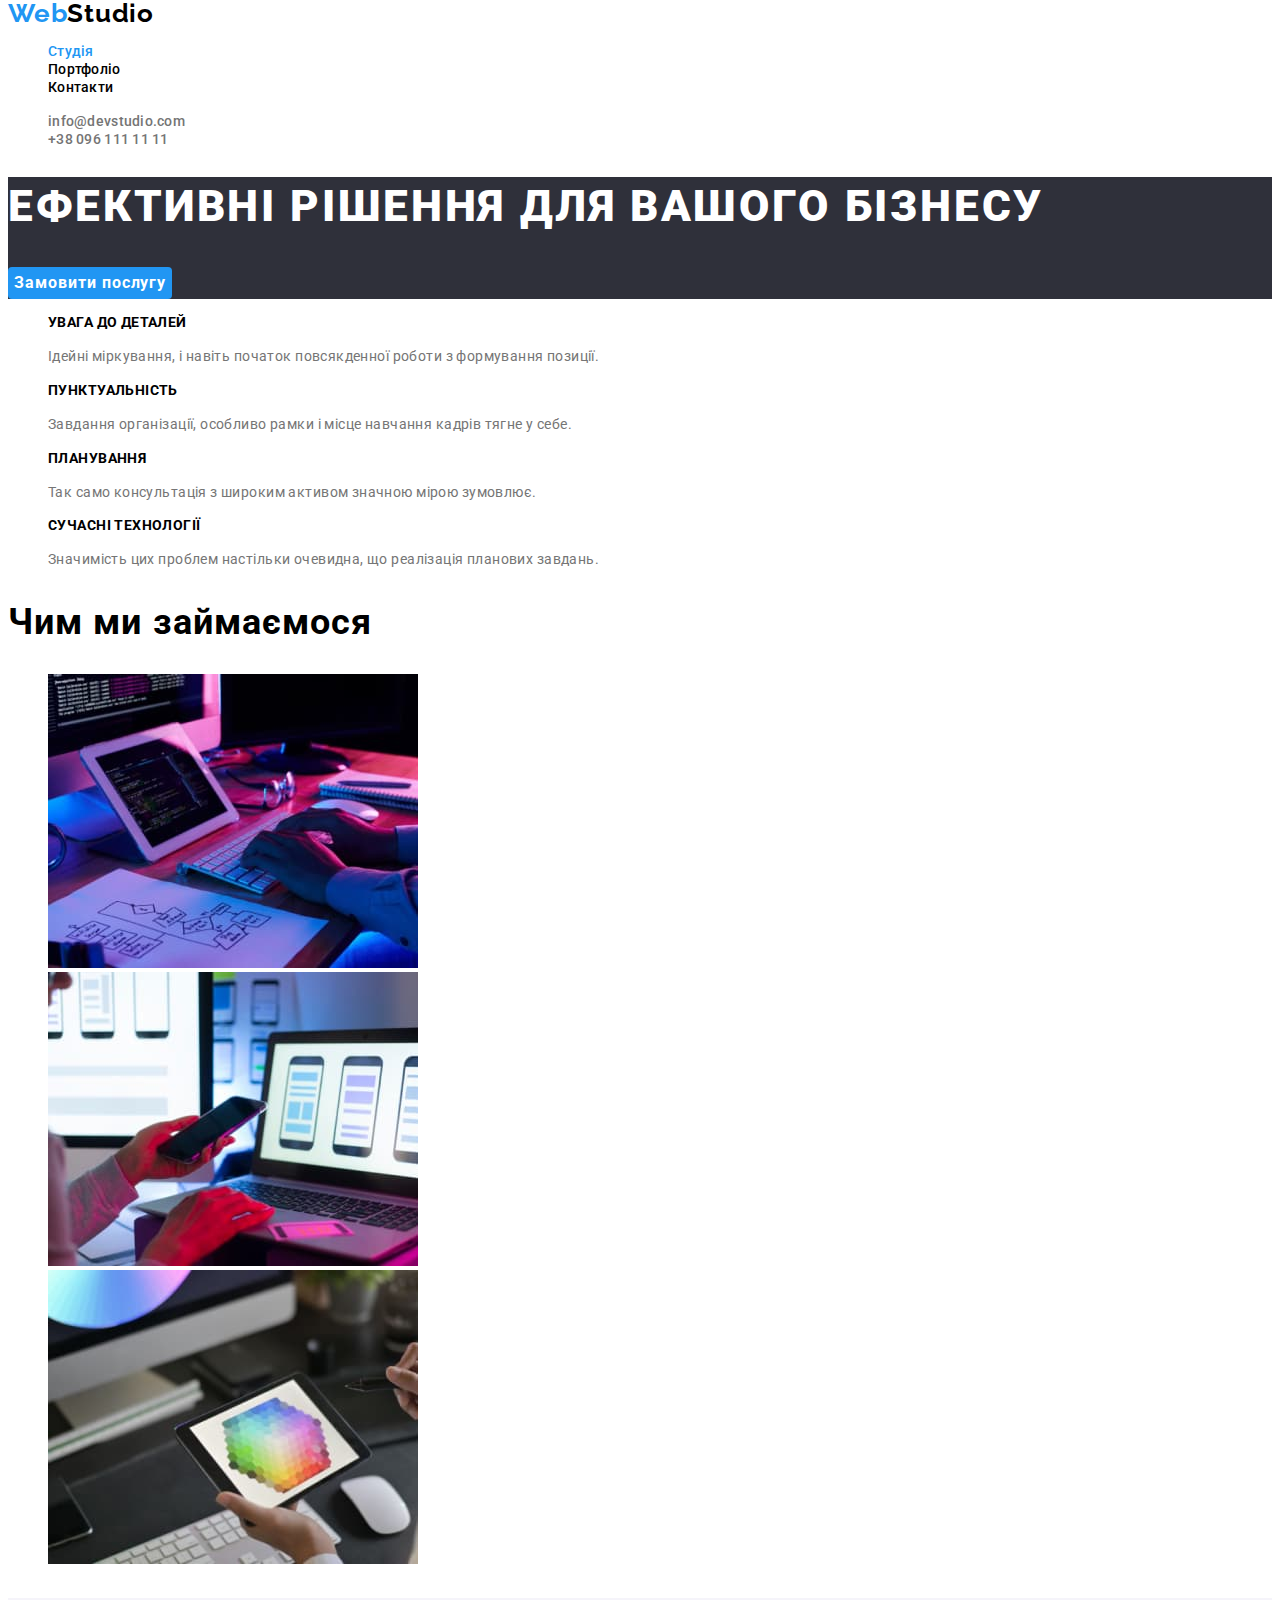
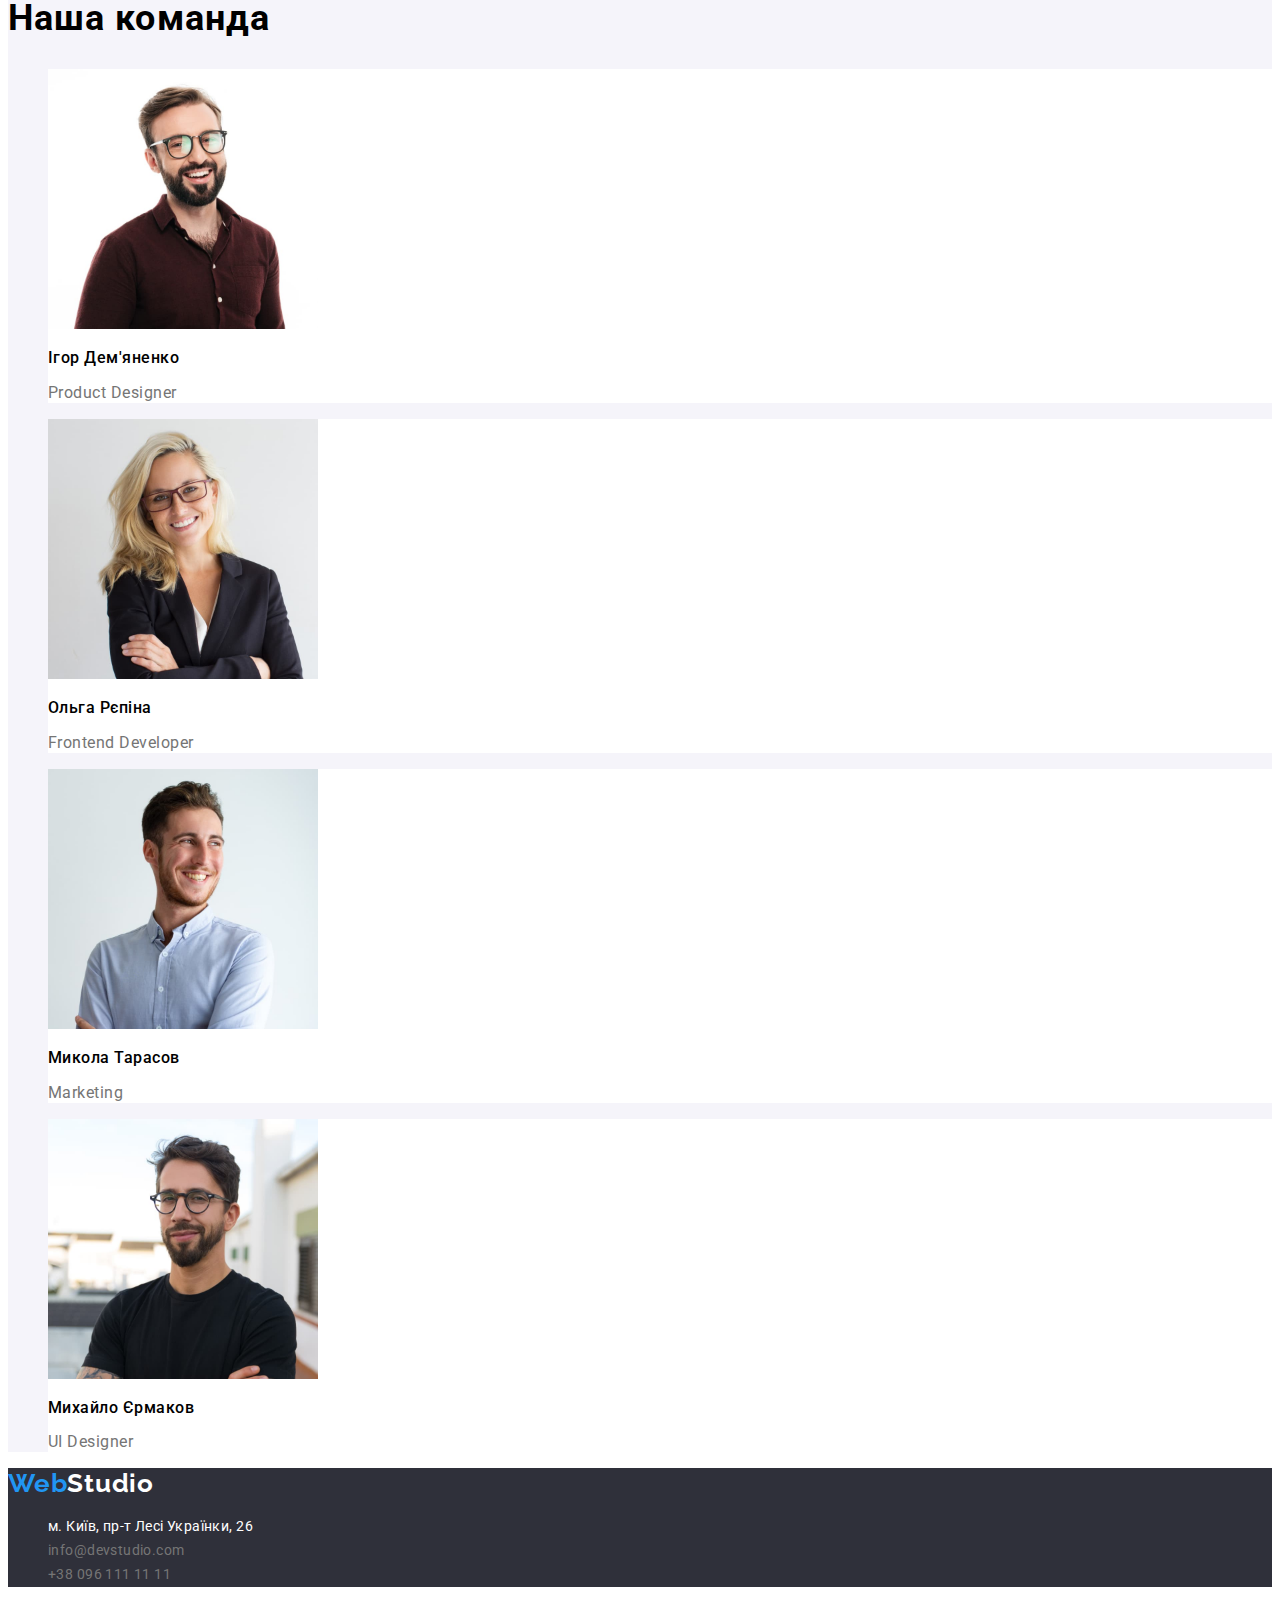
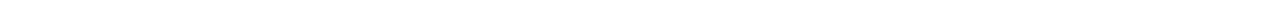
<file: index.html>
<!DOCTYPE html>
<html lang="uk">
<head>
    <meta charset="UTF-8">
    <meta http-equiv="X-UA-Compatible" content="IE=edge">
    <meta name="viewport" content="width=device-width, initial-scale=1.0">
    <title>&#128169;Головна</title>
    <link rel="preconnect" href="https://fonts.googleapis.com"> 
<link rel="preconnect" href="https://fonts.gstatic.com" crossorigin> 
<link href="https://fonts.googleapis.com/css2?&family=Raleway:wght@700&family=Roboto:wght@400;500;700;900&display=swap" rel="stylesheet">
    <link rel="stylesheet" href="./css/style.css">
</head>
<body>
    <!-------------------- Шапка ---------------------->
    <header class="header">
        <nav class="header-nav">
            <a href="./index.html" class="header-logo">Web<span class="span-header-logo">Studio</span></a>
            <ul class="header-list">
                <li class="header-item"><a href="./index.html" class="link current">Студія</a></li>
                <li class="header-item"><a href="./portfolio.html" class="link">Портфоліо</a></li>
                <li class="header-item"><a href="#" class="link">Контакти</a></li>
            </ul>
        </nav>
<ul class="header-adress">
    <li class="header-adress-item"><a href="mailto:info@devstudio.com" class="header-adress-link">info@devstudio.com</a></li>
    <li class="header-adress-item"><a href="tel:+380961111111" class="header-adress-link">+38 096 111 11 11</a></li>
</ul>
    </header>
    <main>
    <!-- Герой -->
    <section class="hero">
        <h1 class="hero-h-one">Ефективні рішення для вашого бізнесу</h1>
        <button type="button" class="hero-btn">Замовити послугу</button>
    </section>

<!-- Чому ми? -->
    <section class="advantages">
        <h2 class="visually-hidden">Чому ми?</h2>
        <ul class="advantages-list">
            <li class="advantages-item">
                <h3 class="advantages-h-three">Увага до деталей</h3>
                <p class="advantages-text">Ідейні міркування, і навіть початок повсякденної роботи з формування позиції.</p>
            </li>
            <li class="advantages-item">
                <h3 class="advantages-h-three">Пунктуальність</h3>
                <p class="advantages-text">Завдання організації, особливо рамки і місце навчання кадрів тягне у себе.</p>
            </li>
            <li class="advantages-item">
                <h3 class="advantages-h-three">Планування</h3>
                <p class="advantages-text">Так само консультація з широким активом значною мірою зумовлює.</p>
            </li>
            <li class="advantages-item">
                <h3 class="advantages-h-three">Сучасні технології</h3>
                <p class="advantages-text">Значимість цих проблем настільки очевидна, що реалізація планових завдань.</p>
            </li>
        </ul>
    </section>

<!-- Чим ми займаємося -->
    <section class="about">
        <h2 class="about-h-two">Чим ми займаємося</h2>
        <ul class="about-list">
            <li class="about-item"><img src="./images/program.jpg" alt="Програмування" width="370" height="294"></li>
            <li class="about-item"><img src="./images/devise.jpg" alt="Адаптація" width="370" height="294"></li>
            <li class="about-item"><img src="./images/color.jpg" alt="Дизайн" width="370" height="294"></li>
        </ul>
    </section>
    <!-- Команда -->
    <section class="team">
        <h2 class="team-h-two">Наша команда</h2>
        <ul class="team-list">
            <li class="team-item">
                <img src="./images/igor_demyanenko.jpg" alt="Ігор Дем'яненко" width="270" height="260">
                <h3 class="team-h-three">Ігор Дем'яненко</h3>
                <p class="team-text">Product Designer</p>
            </li>
            <li class="team-item">
                <img src="./images/olga_repina.jpg" alt="Ольга Рєпіна" width="270" height="260">
                <h3 class="team-h-three">Ольга Рєпіна</h3>
                <p class="team-text">Frontend Developer</p>
            </li>
            <li class="team-item">
                <img src="./images/mikola_tarasov.jpg" alt="Микола Тарасов" width="270" height="260">
                <h3 class="team-h-three">Микола Тарасов</h3>
                <p class="team-text">Marketing</p>
            </li>
            <li class="team-item">
                <img src="./images/mihaylo_ermak.jpg" alt="Михайло Єрмаков" width="270" height="260">
                <h3 class="team-h-three">Михайло Єрмаков</h3>
                <p class="team-text">UI Designer</p>
            </li>
        </ul>
    </section>
    </main>
    <!-- Укриття -->
    <footer class="footer">
        <a href="./index.html" class="footer-logo">Web<span class="span-footer-logo">Studio</span></a>
        <address class="address">
    <ul class="footer-list">
        <li class="footer-item"><a href="https://goo.gl/maps/U3GMHrHtX6qRxoSj9" rel="noopener nofollow noreferrer" target="_blank" class="map">м. Київ, пр-т Лесі Українки, 26</a></li>
        <li class="footer-item"><a href="mailto:info@devstudio.com" class="footer-adress-link">info@devstudio.com</a></li>
        <li class="footer-item"><a href="tel:+380961111111" class="footer-adress-link">+38 096 111 11 11</a></li>
    </ul>
        </address>
    </footer>
</body>
</html>
</file>
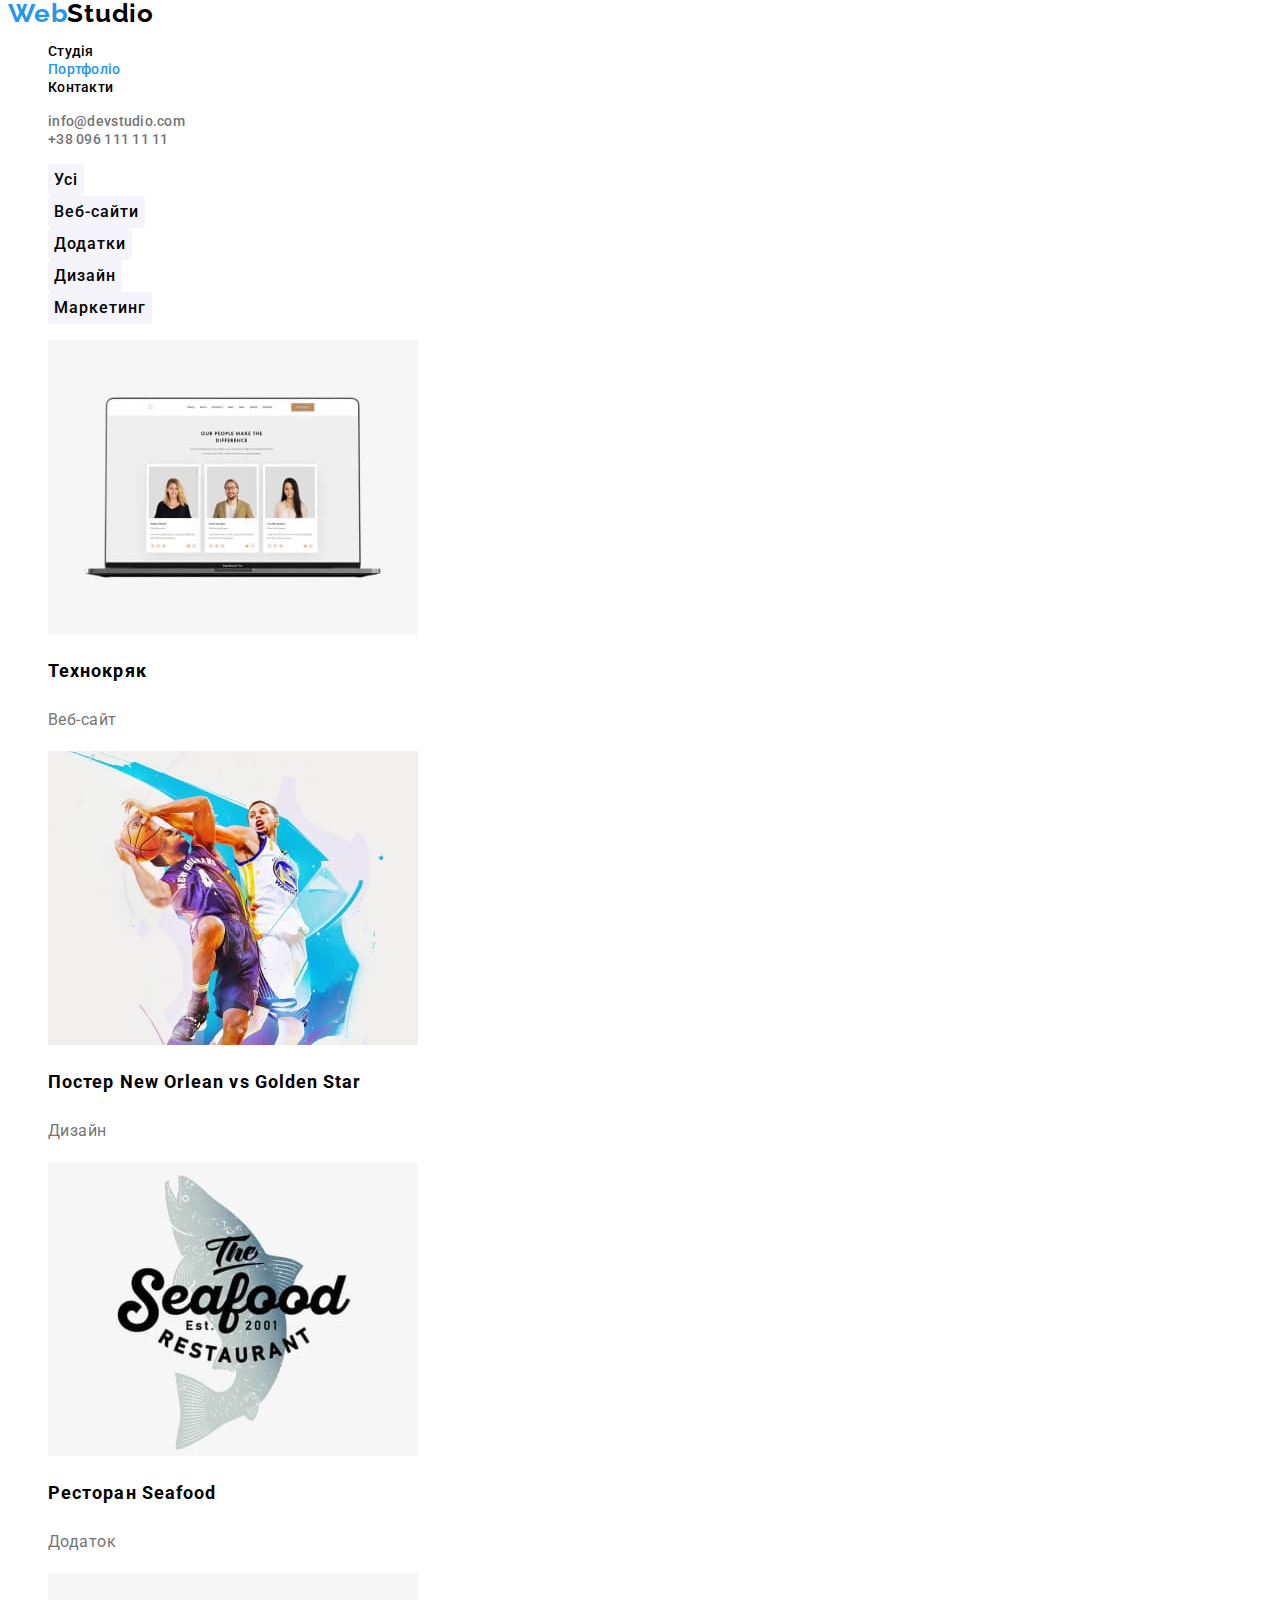
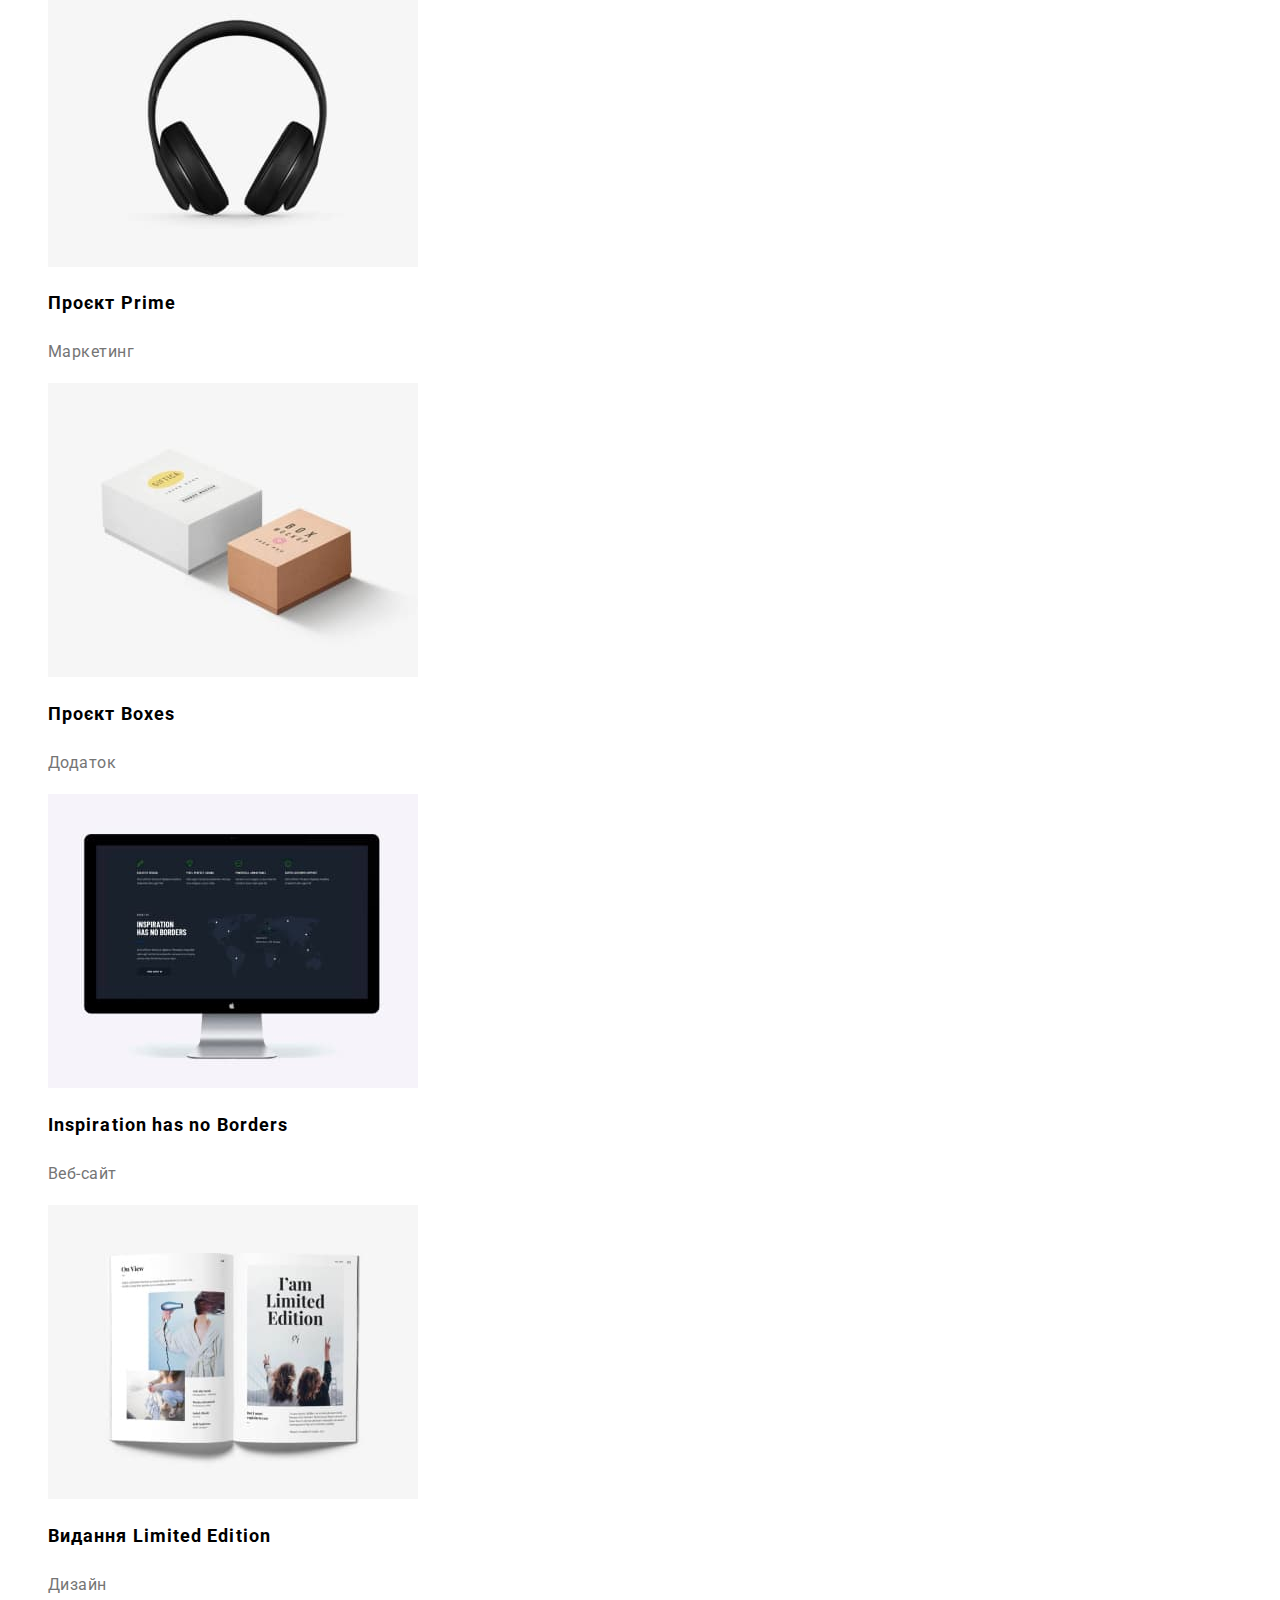
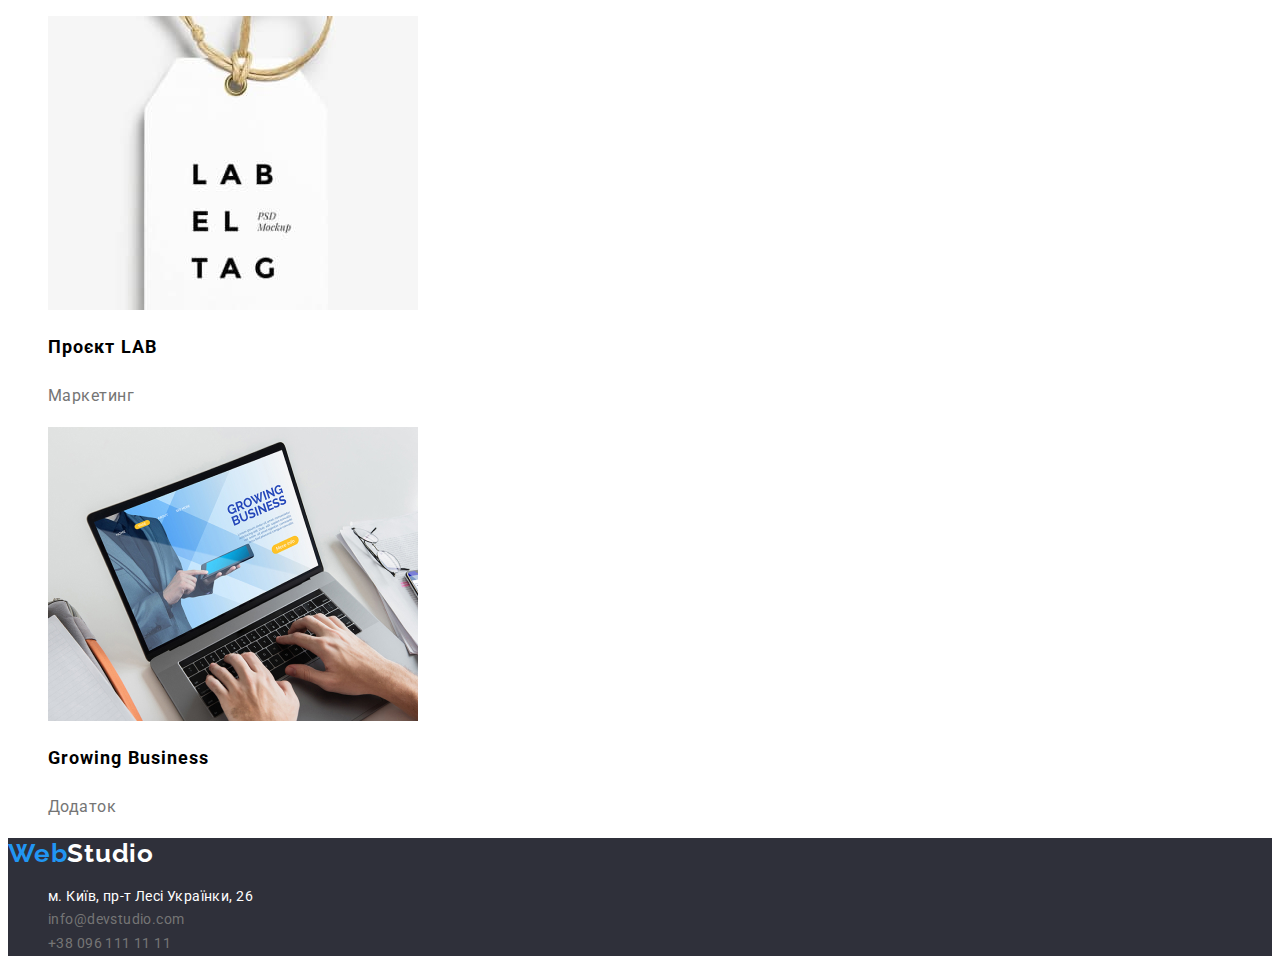
<file: portfolio.html>
<!DOCTYPE html>
<html lang="en">
<head>
    <meta charset="UTF-8">
    <meta http-equiv="X-UA-Compatible" content="IE=edge">
    <meta name="viewport" content="width=device-width, initial-scale=1.0">
    <title>Portfolio</title>
    <link rel="preconnect" href="https://fonts.googleapis.com"> 
<link rel="preconnect" href="https://fonts.gstatic.com" crossorigin> 
<link href="https://fonts.googleapis.com/css2?&family=Raleway:wght@700&family=Roboto:wght@400;500;700;900&display=swap" rel="stylesheet">
    <link rel="stylesheet" href="./css/style.css">
</head>
<body>
    <!-------------------- Шапка ---------------------->
    <header class="header">
        <nav class="header-nav">
            <a href="./index.html" class="header-logo">Web<span class="span-header-logo">Studio</span></a>
            <ul class="header-list">
                <li class="header-item"><a href="./index.html" class="link">Студія</a></li>
                <li class="header-item"><a href="./portfolio.html" class="link current">Портфоліо</a></li>
                <li class="header-item"><a href="#" class="link">Контакти</a></li>
            </ul>
        </nav>
<ul class="header-adress">
    <li class="header-adress-item"><a href="mailto:info@devstudio.com" class="header-adress-link">info@devstudio.com</a></li>
    <li class="header-adress-item"><a href="tel:+380961111111" class="header-adress-link">+38 096 111 11 11</a></li>
</ul>
    </header>
<main>
    <!-------------------- Наші роботи ---------------------->
    <section class="works">
        <h1 class="visually-hidden">Наші роботи</h1>
        <ul class="works-list">
            <li class="works-item"><button type="button" class="button-all btn">Усі</button></li>
            <li class="works-item"><button type="button" class="button-web btn">Веб-сайти</button></li>
            <li class="works-item"><button type="button" class="button-add btn">Додатки</button></li>
            <li class="works-item"><button type="button" class="button-design btn">Дизайн</button></li>
            <li class="works-item"><button type="button" class="button-mark btn">Маркетинг</button></li>
        </ul>
        <ul class="works-list">
            <li class="works-item image-one">
                    <a class="works-link" href="#1">
                        <img src="./images/technokrak.jpg" alt="Технокряк" width="370" height="294">
                        <h2 class="works-h-two">Технокряк</h2>
                        <p class="works-text">Веб-сайт</p>
                    </a>
            </li>
            <li class="works-item image-two">
                    <a class="works-link" href="#2">
                        <img src="./images/basketball.jpg" alt="Постер New Orlean vs Golden Star" width="370" height="294">
                        <h2 class="works-h-two">Постер New Orlean vs Golden Star</h2>
                        <p class="works-text">Дизайн</p>
                    </a>    
            </li>
            <li class="works-item image-three">
                    <a class="works-link" href="#3">
                        <img src="./images/restaurant.jpg" alt="Ресторан Seafood" width="370" height="294">
                        <h2 class="works-h-two">Ресторан Seafood</h2>
                        <p class="works-text">Додаток</p>
                    </a>
            </li>
            <li class="works-item image-four">
                    <a class="works-link" href="#4">
                        <img src="./images/voise.jpg" alt="Проєкт Prime" width="370" height="294">
                        <h2 class="works-h-two">Проєкт Prime</h2>
                        <p class="works-text">Маркетинг</p>
                    </a>
            </li>
            <li class="works-item image-five">
                    <a class="works-link" href="#5">
                        <img src="./images/boxes.jpg" alt="Проєкт Boxes" width="370" height="294">
                        <h2 class="works-h-two">Проєкт Boxes</h2>
                        <p class="works-text">Додаток</p>
                    </a>
            </li>
            <li class="works-item image-six">
                    <a class="works-link" href="#6">
                        <img src="./images/computer.jpg" alt="Inspiration has no Borders" width="370" height="294">
                        <h2 class="works-h-two">Inspiration has no Borders</h2>
                        <p class="works-text">Веб-сайт</p>
                    </a>
            </li>
            <li class="works-item image-seven">
                    <a class="works-link" href="#7">
                        <img src="./images/book.jpg" alt="Видання Limited Edition" width="370" height="294">
                        <h2 class="works-h-two">Видання Limited Edition</h2>
                        <p class="works-text">Дизайн</p>
                    </a>
            </li>
            <li class="works-item image-eight">
                    <a class="works-link" href="#8">
                        <img src="./images/ticket.jpg" alt="Проєкт LAB" width="370" height="294">
                        <h2 class="works-h-two">Проєкт LAB</h2>
                        <p class="works-text">Маркетинг</p>
                    </a>
            </li>
            <li class="works-item image-nine">
                    <a class="works-link" href="#9">
                        <img src="./images/laptop.jpg" alt="Growing Business" width="370" height="294">
                        <h2 class="works-h-two">Growing Business</h2>
                        <p class="works-text">Додаток</p>
                    </a>
            </li>
        </ul>
    </section>
</main>
    <!-------------------- Укриття ---------------------->
    <footer class="footer">
        <a href="./index.html" class="footer-logo">Web<span class="span-footer-logo">Studio</span></a>
        <address class="address">
    <ul class="footer-list">
        <li class="footer-item"><a href="https://goo.gl/maps/U3GMHrHtX6qRxoSj9" rel="noopener nofollow noreferrer" target="_blank" class="map">м. Київ, пр-т Лесі Українки, 26</a></li>
        <li class="footer-item"><a href="mailto:info@devstudio.com" class="footer-adress-link">info@devstudio.com</a></li>
        <li class="footer-item"><a href="tel:+380961111111" class="footer-adress-link">+38 096 111 11 11</a></li>
    </ul>
        </address>
    </footer>
</body>
</html>
</file>
<file: css/style.css>
:root {
  --background-btn: #f5f4fa;
  --background-hero: #2f303a;
  --text-color: #000000;
  --hover-color: #2196f3;
  --adress-color: #757575;
  --secondary-hover: #ffffff;
}

/* --------------------------------------------- Шапка --------------------------------------------- */
.header-logo {
  font-family: "Raleway", sens-serif;
  font-weight: 700;
  font-size: 26px;
  line-height: 1.19px;
  letter-spacing: 0.03em;
  color: var(--hover-color);
  text-decoration: none;
}
.span-header-logo {
  font-family: "Raleway", sens-serif;
  font-weight: 700;
  font-size: 26px;
  line-height: 1.19px;
  letter-spacing: 0.03em;
  color: var(--text-color);
}
.header-list {
  list-style: none;
}
.link {
  text-decoration: none;
  font-family: "Roboto", sens-serif;
  font-weight: 500;
  font-size: 14px;
  line-height: 1.14px;
  letter-spacing: 0.02em;
  color: var(--text-color);
}
.link:hover {
  color: var(--hover-color);
}
.link:focus {
  color: var(--hover-color);
}
.header-adress {
  list-style: none;
}
.header-adress-link {
  text-decoration: none;
  font-family: "Roboto", sens-serif;
  font-weight: 500;
  font-size: 14px;
  line-height: 1.14px;
  letter-spacing: 0.02em;
  color: var(--adress-color);
}
.header-adress-link:hover {
  color: var(--hover-color);
}
.header-adress-link:focus {
  color: var(--hover-color);
}
.current {
  color: var(--hover-color);
}
/* --------------------------------------------- Герой --------------------------------------------- */
.hero {
  background-color: var(--background-hero);
}
.hero-h-one {
  font-family: "Roboto";
  font-weight: 900;
  font-size: 44px;
  line-height: 1.36em;
  /* text-align: center; */
  letter-spacing: 0.06em;
  text-transform: uppercase;
  color: var(--secondary-hover);
}
.hero-btn {
  font-family: "Roboto";
  font-weight: 700;
  font-size: 16px;
  line-height: 30px;
  display: flex;
  align-items: center;
  text-align: center;
  letter-spacing: 0.06em;
  color: var(--secondary-hover);
  background: var(--hover-color);
  border-radius: 4px;
  border: none;
  cursor: pointer;
}
.hero-btn:hover {
background-color: #188CE8;
}
.hero-btn:focus {
  background-color:#188CE8 ;
}
.btn {
  cursor: pointer;
  font-family: "Roboto";
  font-weight: 500;
  font-size: 16px;
  line-height: 30px;
  display: flex;
  align-items: center;
  text-align: center;
  letter-spacing: 0.06em;
  color: var(--text-color);
  background: var(--background-btn);
  border-radius: 4px;
  border: none;
}
.btn:hover {
  background-color: var(--hover-color);
  color: var(--secondary-hover);
}
.btn:focus {
  background-color: var(--hover-color);
  color: var(--secondary-hover);
}
/* --------------------------------------------- Чому ми? --------------------------------------------- */
.visually-hidden {
  position: absolute;
  white-space: nowrap;
  width: 1px;
  height: 1px;
  overflow: hidden;
  border: 0;
  padding: 0;
  clip: rect(0 0 0 0);
  clip-path: inset(50%);
  margin: -1px;
}
.advantages-list {
  list-style: none;
}
.advantages-h-three {
  font-family: "Roboto";
  font-weight: 700;
  font-size: 14px;
  line-height: 1.14;
  letter-spacing: 0.03em;
  text-transform: uppercase;
  color: var(--text-color);
}
.advantages-text {
  font-family: "Roboto";
  font-weight: 400;
  font-size: 14px;
  line-height: 1.71;
  letter-spacing: 0.03em;
  color: var(--adress-color);
}
/* --------------------------------------------- Чим ми займаємося --------------------------------------------- */
.about-list {
  list-style: none;
}
.about-h-two {
  font-family: "Roboto";
  font-weight: 700;
  font-size: 36px;
  line-height: 1.16;
  /* text-align: center; */
  letter-spacing: 0.03em;
  color: var(--text-color);
}
/* --------------------------------------------- Команда --------------------------------------------- */
.team {
  background: #f5f4fa;
}
.team-list {
  list-style: none;
}
.team-item {
  background: var(--secondary-hover);
}
.team-h-two {
  font-family: "Roboto";
  font-weight: 700;
  font-size: 36px;
  line-height: 1.16;
  /* text-align: center; */
  letter-spacing: 0.03em;
  color: var(--text-color);
}
.team-h-three {
  font-family: "Roboto";
  font-weight: 500;
  font-size: 16px;
  line-height: 1.18;
  letter-spacing: 0.03em;
}
.team-text {
  font-family: "Roboto";
  font-weight: 400;
  font-size: 16px;
  line-height: 1.18;
  letter-spacing: 0.03em;
  color: var(--adress-color);
}
/* --------------------------------------------- Укриття --------------------------------------------- */
.footer {
  background-color: #2f303a;
}
.footer-logo {
  font-family: "Raleway", sens-serif;
  font-weight: 700;
  font-size: 26px;
  line-height: 1.19;
  letter-spacing: 0.03em;
  color: var(--hover-color);
  text-decoration: none;
}
.span-footer-logo {
  color: var(--secondary-hover);
}
address {
  font-style: normal;
}
.footer-list {
  list-style: none;
}
.map {
  font-family: "Roboto";
  font-weight: 400;
  font-size: 14px;
  line-height: 1.71;
  letter-spacing: 0.03em;
  color: var(--secondary-hover);
}
.map:focus {
  color: var(--hover-color);
}
.map:hover {
  color: var(--hover-color);
}
.footer-adress-link {
  font-family: "Roboto";
  font-weight: 400;
  font-size: 14px;
  line-height: 1.71;
  letter-spacing: 0.03em;
  color: var(--adress-color);
}
.footer-adress-link:focus {
  color: var(--hover-color);
}
.footer-adress-link:hover {
  color: var(--hover-color);
}
/* --------------------------------------------- Страница Портфолио --------------------------------------------- */
.works {
}
.works-list {
  list-style: none;
}
.works-h-two {
  font-family: "Roboto", sans-serif;
  font-weight: 700;
  font-size: 18px;
  line-height: 2;
  letter-spacing: 0.06em;
  color: var(--text-color);
}
a {
  text-decoration: none;
}
.works-text {
  font-family: "Roboto";
  font-weight: 400;
  font-size: 16px;
  line-height: 1.87;
  letter-spacing: 0.03em;
  color: var(--adress-color);
}
</file>
